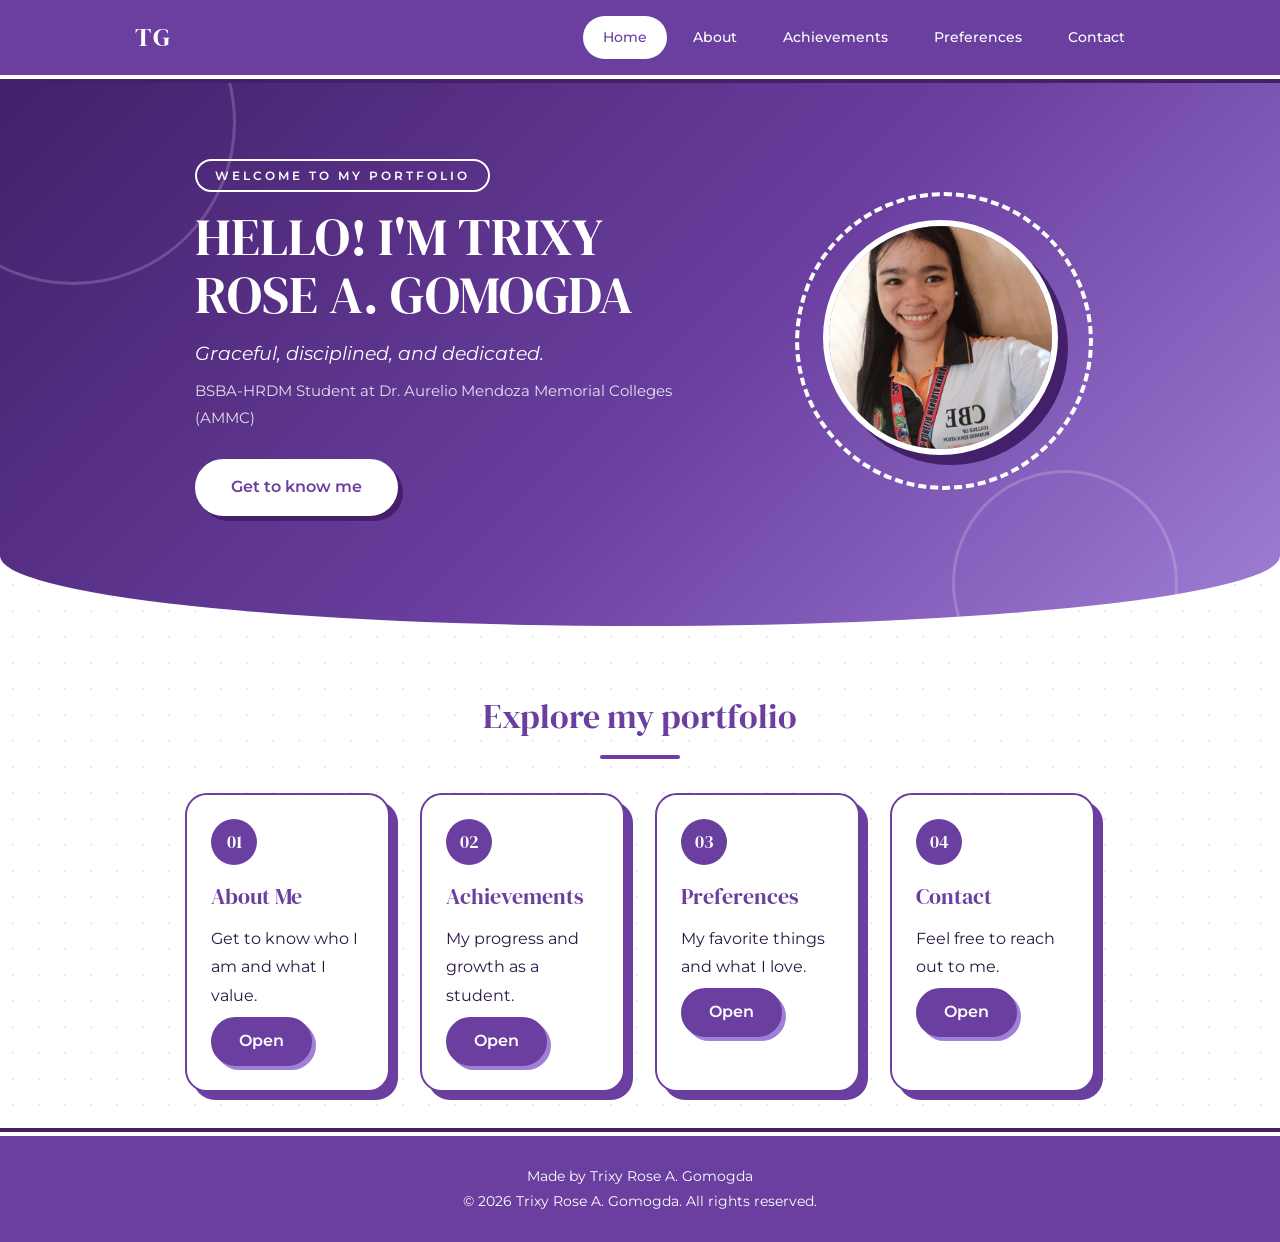
<file: index.html>
<!DOCTYPE html>
<html lang="en"><head><meta charset="UTF-8"><meta name="viewport" content="width=device-width, initial-scale=1.0"><title>Home | Trixy Rose A. Gomogda</title><link rel="preconnect" href="https://fonts.googleapis.com"><link rel="preconnect" href="https://fonts.gstatic.com" crossorigin><link href="https://fonts.googleapis.com/css2?family=DM+Serif+Display&family=Montserrat:wght@400;500;600&display=swap" rel="stylesheet">
<link rel="stylesheet" href="style.css">
</head><body><header><nav><a href="index.html" class="logo">TG</a><ul><li><a href="index.html" class="active">Home</a></li><li><a href="about.html">About</a></li><li><a href="achievements.html">Achievements</a></li><li><a href="preferences.html">Preferences</a></li><li><a href="contact.html">Contact</a></li></ul></nav></header><div class="hero"><div class="hero-text"><span class="kicker">Welcome to my portfolio</span><h1>Hello! I'm Trixy Rose A. Gomogda</h1><p class="subtitle">Graceful, disciplined, and dedicated.</p><p class="school">BSBA-HRDM Student at Dr. Aurelio Mendoza Memorial Colleges (AMMC)</p><a href="about.html" class="button">Get to know me</a></div><div class="photo-wrap"><div class="photo"><span>TG</span><img src="./images/9b77d26d-d987-4e99-9131-b2255535db4e.jfif" alt="" onerror="this.remove()"></div></div></div><section><div class="section-title"><h2>Explore my portfolio</h2><div class="line"></div></div><div class="cards menu-cards"><div class="card"><span class="num">01</span><h3>About Me</h3><p>Get to know who I am and what I value.</p><a href="about.html" class="button">Open</a></div><div class="card"><span class="num">02</span><h3>Achievements</h3><p>My progress and growth as a student.</p><a href="achievements.html" class="button">Open</a></div><div class="card"><span class="num">03</span><h3>Preferences</h3><p>My favorite things and what I love.</p><a href="preferences.html" class="button">Open</a></div><div class="card"><span class="num">04</span><h3>Contact</h3><p>Feel free to reach out to me.</p><a href="contact.html" class="button">Open</a></div></div></section><footer><p>Made by Trixy Rose A. Gomogda</p><p>&copy; 2026 Trixy Rose A. Gomogda. All rights reserved.</p></footer></body></html>
</file>
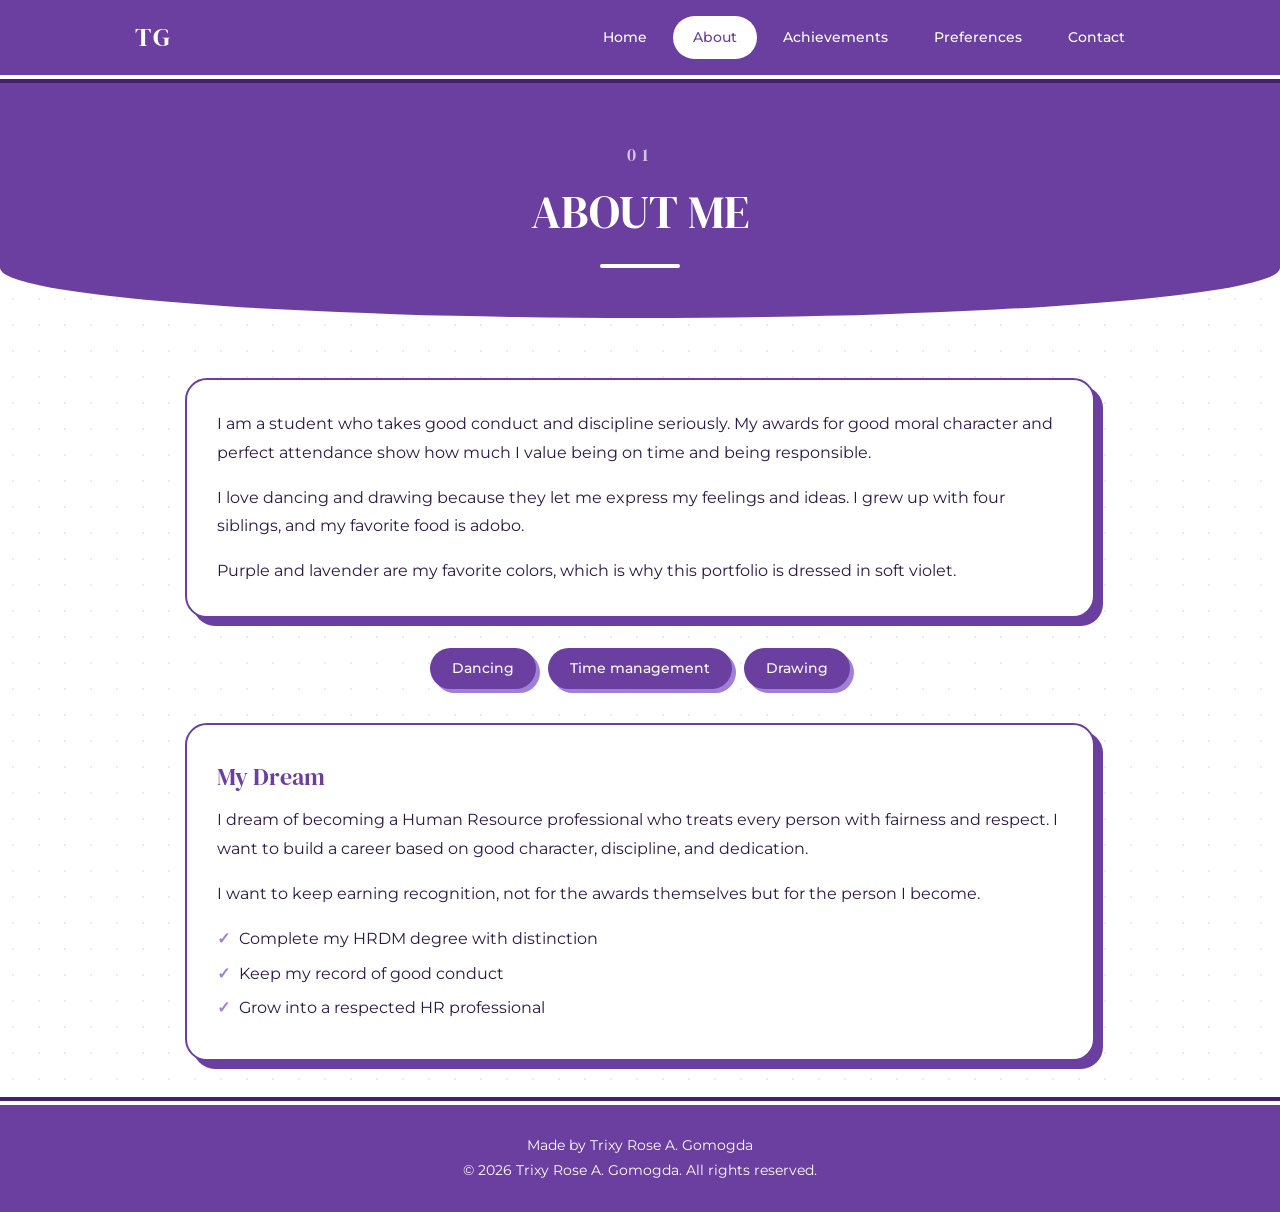
<file: about.html>
<!DOCTYPE html>
<html lang="en"><head><meta charset="UTF-8"><meta name="viewport" content="width=device-width, initial-scale=1.0"><title>About Me | Trixy Rose A. Gomogda</title><link rel="preconnect" href="https://fonts.googleapis.com"><link rel="preconnect" href="https://fonts.gstatic.com" crossorigin><link href="https://fonts.googleapis.com/css2?family=DM+Serif+Display&family=Montserrat:wght@400;500;600&display=swap" rel="stylesheet">
<link rel="stylesheet" href="style.css">
</head><body><header><nav><a href="index.html" class="logo">TG</a><ul><li><a href="index.html">Home</a></li><li><a href="about.html" class="active">About</a></li><li><a href="achievements.html">Achievements</a></li><li><a href="preferences.html">Preferences</a></li><li><a href="contact.html">Contact</a></li></ul></nav></header><div class="page-head"><span class="number">01</span><h1>About Me</h1><div class="line"></div></div><section><div class="box"><p>I am a student who takes good conduct and discipline seriously. My awards for good moral character and perfect attendance show how much I value being on time and being responsible.</p><p>I love dancing and drawing because they let me express my feelings and ideas. I grew up with four siblings, and my favorite food is adobo.</p><p>Purple and lavender are my favorite colors, which is why this portfolio is dressed in soft violet.</p></div><div class="tags"><span>Dancing</span><span>Time management</span><span>Drawing</span></div><div class="box dream"><h3>My Dream</h3><p>I dream of becoming a Human Resource professional who treats every person with fairness and respect. I want to build a career based on good character, discipline, and dedication.</p><p>I want to keep earning recognition, not for the awards themselves but for the person I become.</p><ul class="goals"><li>Complete my HRDM degree with distinction</li><li>Keep my record of good conduct</li><li>Grow into a respected HR professional</li></ul></div></section><footer><p>Made by Trixy Rose A. Gomogda</p><p>&copy; 2026 Trixy Rose A. Gomogda. All rights reserved.</p></footer></body></html>
</file>
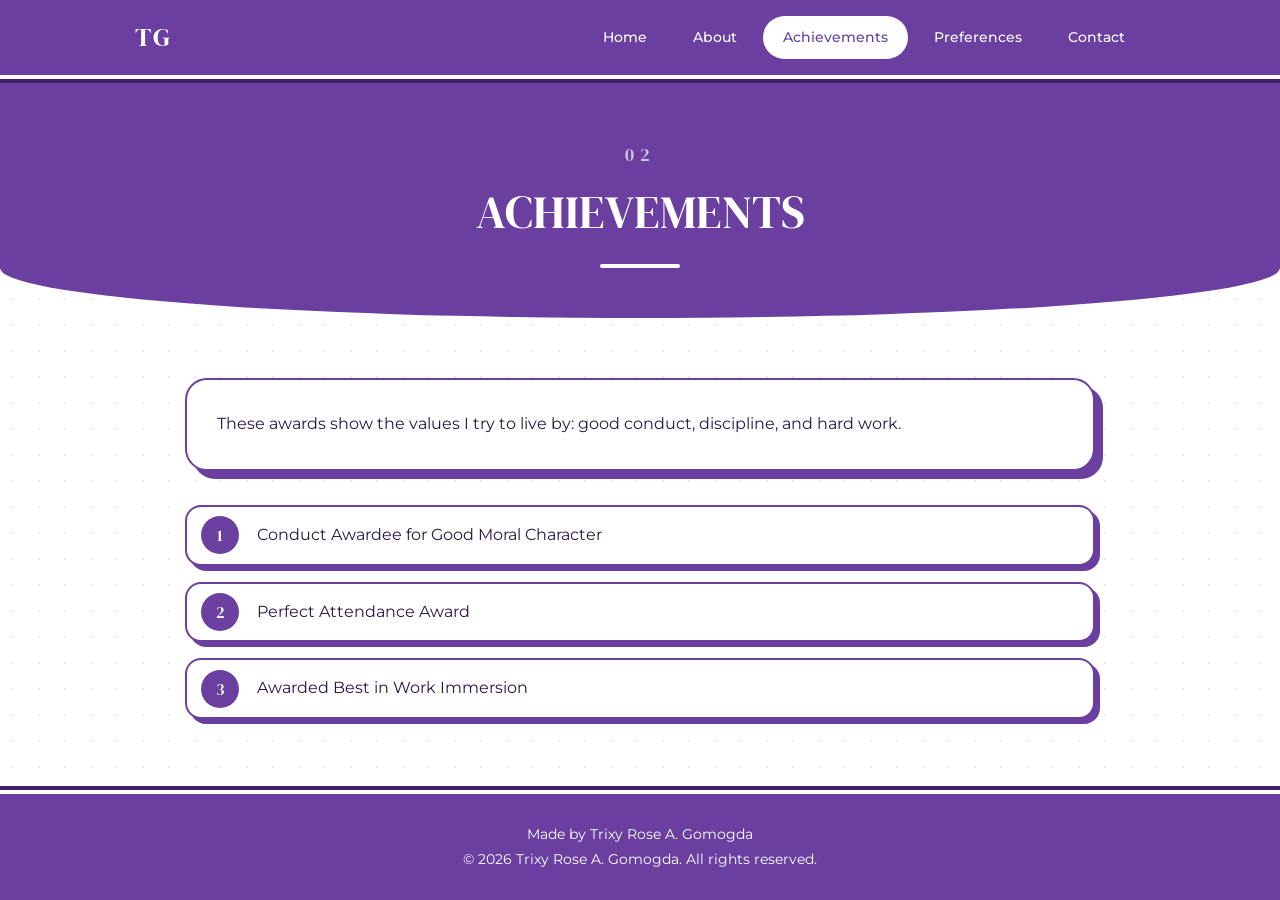
<file: achievements.html>
<!DOCTYPE html>
<html lang="en"><head><meta charset="UTF-8"><meta name="viewport" content="width=device-width, initial-scale=1.0"><title>Achievements | Trixy Rose A. Gomogda</title><link rel="preconnect" href="https://fonts.googleapis.com"><link rel="preconnect" href="https://fonts.gstatic.com" crossorigin><link href="https://fonts.googleapis.com/css2?family=DM+Serif+Display&family=Montserrat:wght@400;500;600&display=swap" rel="stylesheet">
<link rel="stylesheet" href="style.css">
</head><body><header><nav><a href="index.html" class="logo">TG</a><ul><li><a href="index.html">Home</a></li><li><a href="about.html">About</a></li><li><a href="achievements.html" class="active">Achievements</a></li><li><a href="preferences.html">Preferences</a></li><li><a href="contact.html">Contact</a></li></ul></nav></header><div class="page-head"><span class="number">02</span><h1>Achievements</h1><div class="line"></div></div><section><div class="box"><p>These awards show the values I try to live by: good conduct, discipline, and hard work.</p></div><ul class="achievement-list"><li>Conduct Awardee for Good Moral Character</li><li>Perfect Attendance Award</li><li>Awarded Best in Work Immersion</li></ul></section><footer><p>Made by Trixy Rose A. Gomogda</p><p>&copy; 2026 Trixy Rose A. Gomogda. All rights reserved.</p></footer></body></html>
</file>
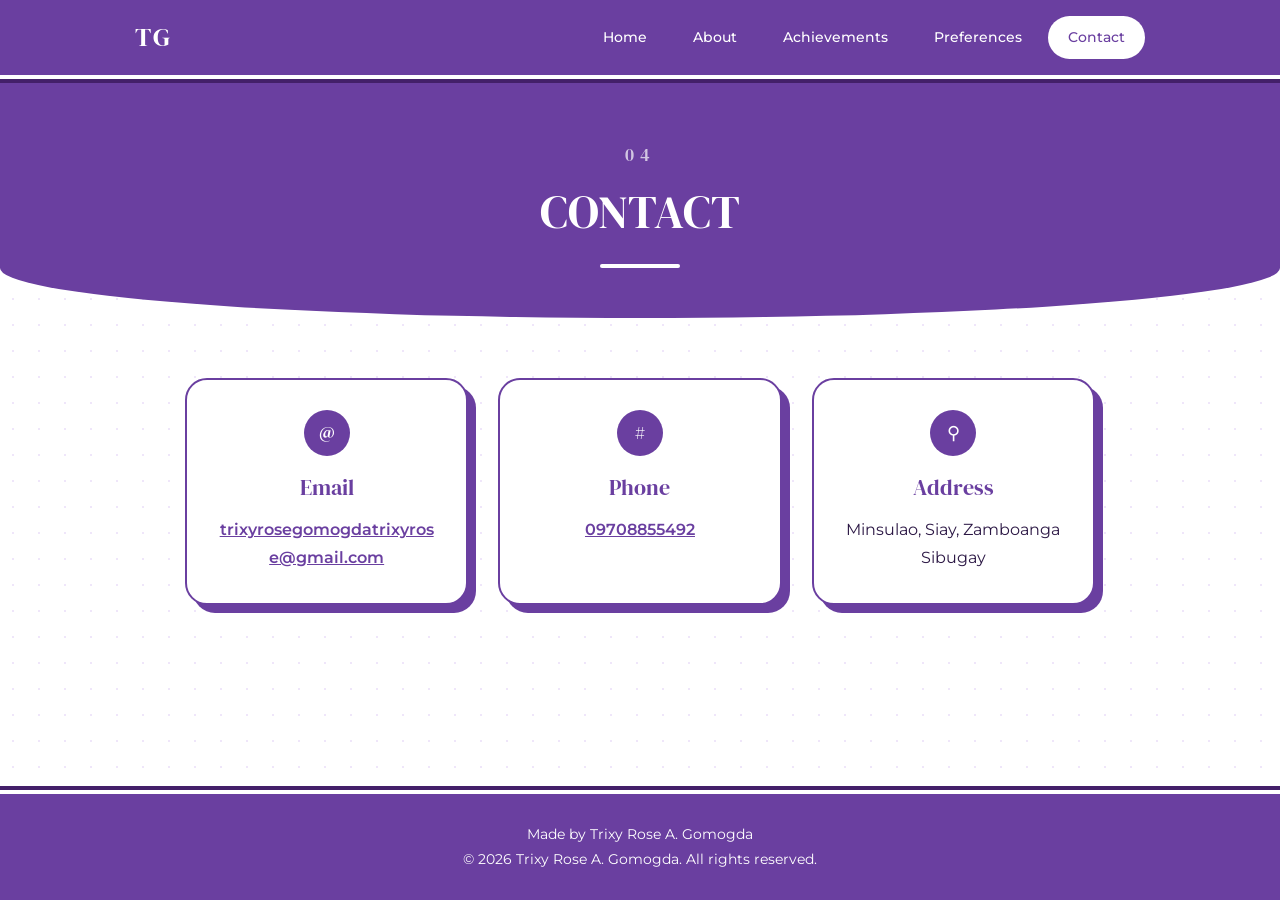
<file: contact.html>
<!DOCTYPE html>
<html lang="en"><head><meta charset="UTF-8"><meta name="viewport" content="width=device-width, initial-scale=1.0"><title>Contact | Trixy Rose A. Gomogda</title><link rel="preconnect" href="https://fonts.googleapis.com"><link rel="preconnect" href="https://fonts.gstatic.com" crossorigin><link href="https://fonts.googleapis.com/css2?family=DM+Serif+Display&family=Montserrat:wght@400;500;600&display=swap" rel="stylesheet">
<link rel="stylesheet" href="style.css">
</head><body><header><nav><a href="index.html" class="logo">TG</a><ul><li><a href="index.html">Home</a></li><li><a href="about.html">About</a></li><li><a href="achievements.html">Achievements</a></li><li><a href="preferences.html">Preferences</a></li><li><a href="contact.html" class="active">Contact</a></li></ul></nav></header><div class="page-head"><span class="number">04</span><h1>Contact</h1><div class="line"></div></div><section><div class="cards contact-cards"><div class="card"><span class="num">@</span><h3>Email</h3><p><a href="mailto:trixyrosegomogdatrixyrose@gmail.com">trixyrosegomogdatrixyrose@gmail.com</a></p></div><div class="card"><span class="num">#</span><h3>Phone</h3><p><a href="tel:09708855492">09708855492</a></p></div><div class="card"><span class="num">&#9906;</span><h3>Address</h3><p>Minsulao, Siay, Zamboanga Sibugay</p></div></div></section><footer><p>Made by Trixy Rose A. Gomogda</p><p>&copy; 2026 Trixy Rose A. Gomogda. All rights reserved.</p></footer></body></html>
</file>
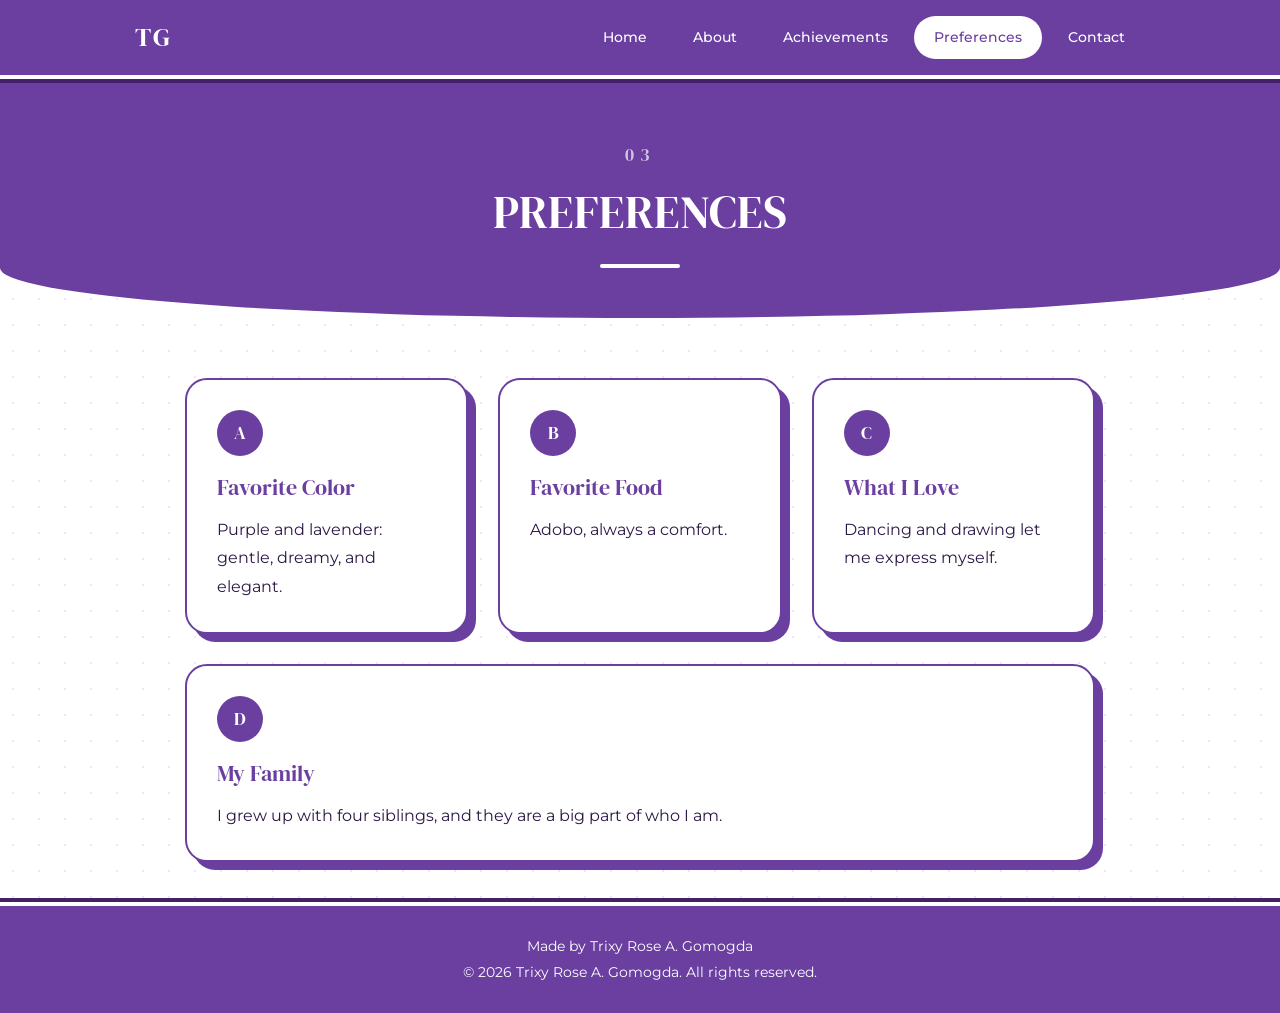
<file: preferences.html>
<!DOCTYPE html>
<html lang="en"><head><meta charset="UTF-8"><meta name="viewport" content="width=device-width, initial-scale=1.0"><title>Preferences | Trixy Rose A. Gomogda</title><link rel="preconnect" href="https://fonts.googleapis.com"><link rel="preconnect" href="https://fonts.gstatic.com" crossorigin><link href="https://fonts.googleapis.com/css2?family=DM+Serif+Display&family=Montserrat:wght@400;500;600&display=swap" rel="stylesheet">
<link rel="stylesheet" href="style.css">
</head><body><header><nav><a href="index.html" class="logo">TG</a><ul><li><a href="index.html">Home</a></li><li><a href="about.html">About</a></li><li><a href="achievements.html">Achievements</a></li><li><a href="preferences.html" class="active">Preferences</a></li><li><a href="contact.html">Contact</a></li></ul></nav></header><div class="page-head"><span class="number">03</span><h1>Preferences</h1><div class="line"></div></div><section><div class="cards"><div class="card"><span class="num">A</span><h3>Favorite Color</h3><p>Purple and lavender: gentle, dreamy, and elegant.</p></div><div class="card"><span class="num">B</span><h3>Favorite Food</h3><p>Adobo, always a comfort.</p></div><div class="card"><span class="num">C</span><h3>What I Love</h3><p>Dancing and drawing let me express myself.</p></div><div class="card"><span class="num">D</span><h3>My Family</h3><p>I grew up with four siblings, and they are a big part of who I am.</p></div></div></section><footer><p>Made by Trixy Rose A. Gomogda</p><p>&copy; 2026 Trixy Rose A. Gomogda. All rights reserved.</p></footer></body></html>
</file>
<file: style.css>
:root{--navy:#6a3fa0;--navy-dark:#432069;--navy-mid:#a07fd6;--navy-soft:#efe6fa;--white:#ffffff;--text:#2b1744;}

* {
  margin: 0;
  padding: 0;
  box-sizing: border-box;
}

html {
  scroll-behavior: smooth;
}

body {
  font-family: "Montserrat", sans-serif;
  color: var(--text);
  line-height: 1.8;
  background-color: var(--white);
  background-image: radial-gradient(var(--navy-soft) 1.5px, transparent 1.5px);
  background-size: 26px 26px;
  display: flex;
  flex-direction: column;
  min-height: 100vh;
}

h1, h2, h3, .logo {
  font-family: "DM Serif Display", serif;
  font-weight: 400;
}

header {
  position: sticky;
  top: 0;
  z-index: 10;
  background-color: var(--navy);
  border-bottom: 4px solid var(--white);
  box-shadow: 0 4px 0 var(--navy-dark);
}

nav {
  max-width: 1050px;
  margin: 0 auto;
  padding: 14px 20px;
  display: flex;
  justify-content: space-between;
  align-items: center;
  flex-wrap: wrap;
  gap: 10px;
}

.logo {
  font-size: 26px;
  color: var(--white);
  letter-spacing: 2px;
  text-decoration: none;
}

nav ul {
  list-style: none;
  display: flex;
  gap: 6px;
  flex-wrap: wrap;
}

nav ul a {
  display: block;
  color: var(--white);
  text-decoration: none;
  font-size: 14px;
  font-weight: 500;
  padding: 7px 18px;
  border: 2px solid transparent;
  border-radius: 30px;
  transition: 0.3s;
}

nav ul a:hover {
  border-color: var(--white);
}

nav ul a.active {
  background-color: var(--white);
  color: var(--navy);
}

.hero {
  position: relative;
  overflow: hidden;
  display: flex;
  align-items: center;
  justify-content: center;
  flex-wrap: wrap;
  gap: 60px;
  padding: 80px 8% 110px;
  background: linear-gradient(135deg, var(--navy-dark) 0%, var(--navy) 55%, var(--navy-mid) 100%);
  color: var(--white);
  border-radius: 0 0 50% 50% / 0 0 70px 70px;
}

.hero::before,
.hero::after {
  content: "";
  position: absolute;
  border-radius: 50%;
  border: 3px solid rgba(255, 255, 255, 0.18);
}

.hero::before {
  width: 320px;
  height: 320px;
  top: -120px;
  left: -90px;
}

.hero::after {
  width: 220px;
  height: 220px;
  bottom: -70px;
  right: 8%;
}

.hero-text,
.photo-wrap {
  position: relative;
  z-index: 1;
}

.hero-text {
  max-width: 540px;
}

.kicker {
  display: inline-block;
  border: 2px solid var(--white);
  padding: 4px 18px;
  border-radius: 30px;
  font-size: 12px;
  font-weight: 600;
  letter-spacing: 3px;
  text-transform: uppercase;
  margin-bottom: 16px;
}

.hero h1 {
  font-size: 52px;
  line-height: 1.1;
  text-transform: uppercase;
  margin-bottom: 14px;
}

.subtitle {
  font-size: 19px;
  font-style: italic;
  margin-bottom: 6px;
}

.school {
  font-size: 15px;
  opacity: 0.85;
  margin-bottom: 28px;
}

.button {
  display: inline-block;
  background-color: var(--white);
  color: var(--navy);
  padding: 12px 34px;
  border: 2px solid var(--white);
  border-radius: 30px;
  text-decoration: none;
  font-weight: 600;
  box-shadow: 5px 5px 0 var(--navy-dark);
  transition: 0.2s;
}

.button:hover {
  transform: translate(-3px, -3px);
  box-shadow: 8px 8px 0 var(--navy-dark);
}

.card .button {
  background-color: var(--navy);
  color: var(--white);
  border-color: var(--navy);
  box-shadow: 4px 4px 0 var(--navy-mid);
  padding: 8px 26px;
  margin-top: 6px;
}

.photo-wrap {
  position: relative;
  width: 290px;
  height: 290px;
  display: flex;
  align-items: center;
  justify-content: center;
}

.photo-wrap::before {
  content: "";
  position: absolute;
  top: 0;
  left: 0;
  width: 100%;
  height: 100%;
  border-radius: 50%;
  border: 4px dashed var(--white);
  animation: spin 20s linear infinite;
}

@keyframes spin {
  to {
    transform: rotate(360deg);
  }
}

.photo {
  position: relative;
  width: 235px;
  height: 235px;
  border-radius: 50%;
  overflow: hidden;
  border: 6px solid var(--white);
  background-color: var(--navy-mid);
  box-shadow: 10px 10px 0 var(--navy-dark);
  display: flex;
  align-items: center;
  justify-content: center;
}

.photo span {
  font-family: "DM Serif Display", serif;
  font-size: 4.2rem;
  color: var(--white);
}

.photo img {
  position: absolute;
  top: 0;
  left: 0;
  width: 100%;
  height: 100%;
  object-fit: cover;
  object-position: top;
}

.page-head {
  text-align: center;
  padding: 60px 20px 50px;
  background-color: var(--navy);
  color: var(--white);
  border-radius: 0 0 50% 50% / 0 0 50px 50px;
}

.page-head .number {
  display: block;
  font-family: "DM Serif Display", serif;
  font-size: 18px;
  letter-spacing: 6px;
  opacity: 0.7;
}

.page-head h1 {
  font-size: 46px;
  text-transform: uppercase;
}

.page-head .line {
  width: 80px;
  height: 4px;
  background-color: var(--white);
  margin: 10px auto 0;
  border-radius: 10px;
}

section {
  width: 100%;
  max-width: 950px;
  margin: 0 auto;
  padding: 60px 20px 40px;
}

.section-title {
  text-align: center;
  margin-bottom: 34px;
}

.section-title h2 {
  font-size: 34px;
  color: var(--navy);
}

.section-title .line {
  width: 80px;
  height: 4px;
  background-color: var(--navy);
  margin: 8px auto 0;
  border-radius: 10px;
}

.box,
.card {
  background-color: var(--white);
  border: 2px solid var(--navy);
  border-radius: 22px;
  box-shadow: 8px 8px 0 var(--navy);
  padding: 30px;
  transition: 0.2s;
}

.box p {
  margin-bottom: 16px;
}

.box p:last-child {
  margin-bottom: 0;
}

.cards {
  display: flex;
  flex-wrap: wrap;
  gap: 30px;
}

.card {
  flex: 1 1 260px;
}

.menu-cards .card {
  flex: 1 1 190px;
  padding: 24px;
}

.card:hover {
  transform: translate(-4px, -4px);
  box-shadow: 12px 12px 0 var(--navy);
}

.card h3 {
  color: var(--navy);
  font-size: 22px;
  margin-bottom: 8px;
}

.card .num {
  display: inline-block;
  width: 46px;
  height: 46px;
  line-height: 46px;
  text-align: center;
  border-radius: 50%;
  background-color: var(--navy);
  color: var(--white);
  font-family: "DM Serif Display", serif;
  font-size: 18px;
  margin-bottom: 12px;
}

.achievement-list {
  list-style: none;
  counter-reset: item;
  margin-top: 34px;
}

.achievement-list li {
  counter-increment: item;
  position: relative;
  background-color: var(--white);
  border: 2px solid var(--navy);
  border-radius: 16px;
  padding: 14px 18px 14px 70px;
  margin-bottom: 16px;
  box-shadow: 5px 5px 0 var(--navy);
  transition: 0.2s;
}

.achievement-list li::before {
  content: counter(item);
  position: absolute;
  left: 14px;
  top: 50%;
  transform: translateY(-50%);
  width: 38px;
  height: 38px;
  line-height: 38px;
  text-align: center;
  border-radius: 50%;
  background-color: var(--navy);
  color: var(--white);
  font-family: "DM Serif Display", serif;
}

.achievement-list li:hover {
  transform: translateX(8px);
}

.closing {
  text-align: center;
  font-style: italic;
  margin-top: 36px;
  padding: 22px;
  background-color: var(--navy);
  color: var(--white);
  border-radius: 18px;
}

.contact-cards .card {
  text-align: center;
}

.contact-cards a {
  color: var(--navy);
  font-weight: 600;
  word-break: break-all;
}

.tags {
  display: flex;
  justify-content: center;
  flex-wrap: wrap;
  gap: 12px;
  margin-top: 30px;
}

.tags span {
  background-color: var(--navy);
  color: var(--white);
  padding: 8px 22px;
  border-radius: 30px;
  font-size: 14px;
  font-weight: 500;
  box-shadow: 4px 4px 0 var(--navy-mid);
}

footer {
  margin-top: auto;
  text-align: center;
  padding: 28px;
  background-color: var(--navy);
  color: var(--white);
  font-size: 14px;
  border-top: 4px solid var(--white);
  box-shadow: 0 -4px 0 var(--navy-dark);
}

@media (max-width: 700px) {
  .hero {
    flex-direction: column-reverse;
    text-align: center;
    padding: 50px 6% 80px;
    gap: 30px;
  }

  .hero h1 {
    font-size: 36px;
  }

  .page-head h1 {
    font-size: 34px;
  }

  nav {
    justify-content: center;
  }

  .photo-wrap {
    width: 240px;
    height: 240px;
  }

  .photo {
    width: 195px;
    height: 195px;
  }
}

.box h3{color:var(--navy);font-size:24px;margin-bottom:8px}.dream{margin-top:34px}
.goals{list-style:none;margin-top:12px}.goals li{margin-bottom:6px;padding-left:22px;position:relative}.goals li:before{content:"\2713";position:absolute;left:0;color:var(--navy-mid);font-weight:700}
</file>
